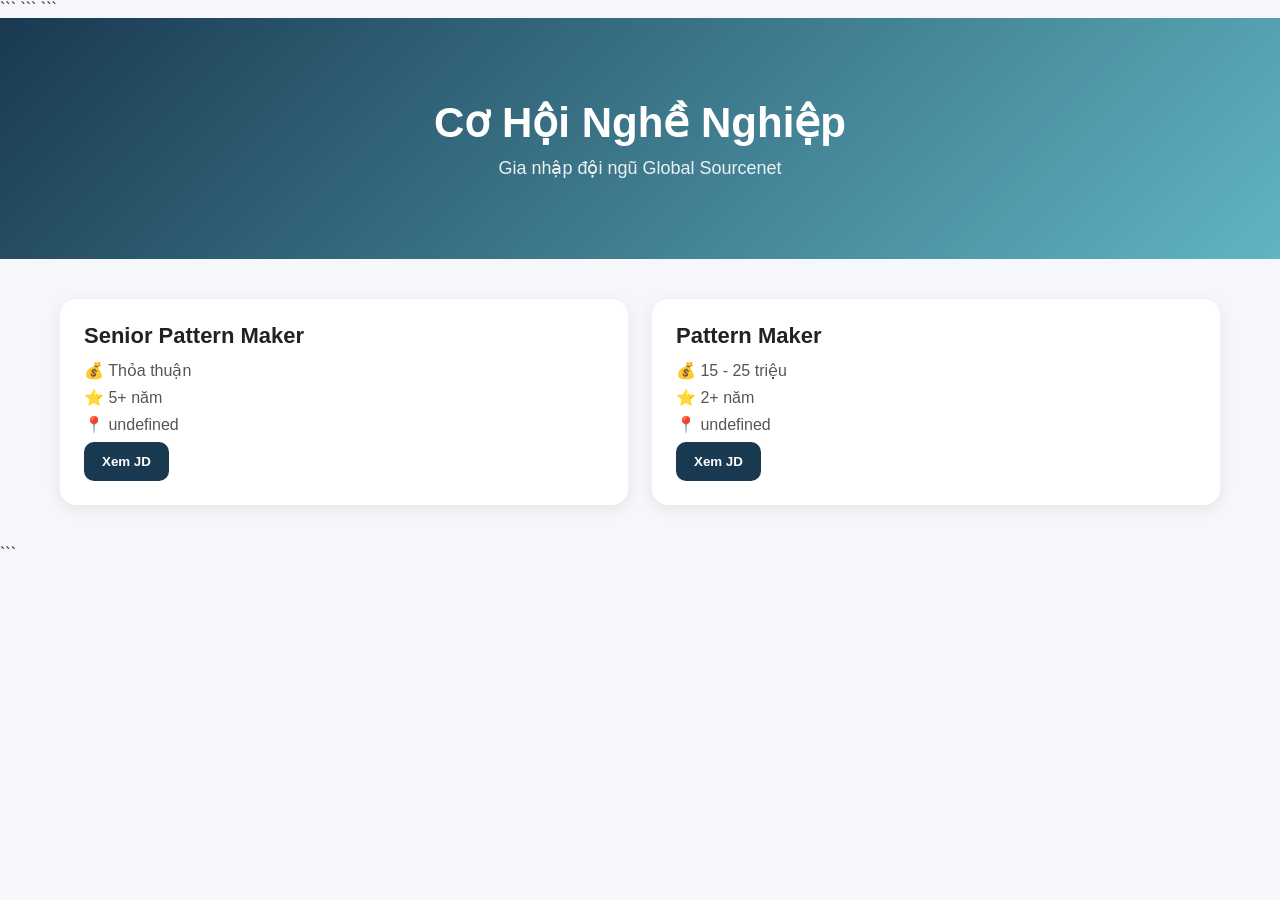
<file: pages/gsnc/danh-sach-viec-lam/index.html>
<!DOCTYPE html>

<html lang="vi">
<head>
    <meta charset="UTF-8">
    <meta name="viewport" content="width=device-width, initial-scale=1.0">
    <title>Tuyển dụng - Global Sourcenet</title>

```
<link rel="stylesheet" href="css/style.css">
```

</head>
<body>

```
<header class="hero">
    <div class="hero-content">
        <h1>Cơ Hội Nghề Nghiệp</h1>
        <p>Gia nhập đội ngũ Global Sourcenet</p>
    </div>
</header>

<main class="container">

    <div id="job-list" class="job-grid">
        <div class="loading">
            Đang tải danh sách tuyển dụng...
        </div>
    </div>

</main>

<div id="jobModal" class="modal">
    <div class="modal-content">

        <button class="close-btn" id="closeModal">
            ×
        </button>

        <div id="modalBody"></div>

    </div>
</div>

<script src="js/app.js"></script>
```

</body>
</html>
</file>
<file: pages/gsnc/danh-sach-viec-lam/css/style.css>
*{
margin:0;
padding:0;
box-sizing:border-box;
}

body{
font-family:Segoe UI,Tahoma,Geneva,Verdana,sans-serif;
background:#f5f7fb;
color:#222;
}

.hero{
background:linear-gradient(135deg,#193951,#60b5c3);
color:white;
padding:80px 20px;
text-align:center;
}

.hero h1{
font-size:42px;
margin-bottom:10px;
}

.hero p{
opacity:.9;
font-size:18px;
}

.container{
max-width:1200px;
margin:auto;
padding:40px 20px;
}

.job-grid{
display:grid;
grid-template-columns:repeat(auto-fit,minmax(300px,1fr));
gap:24px;
}

.job-card{
background:white;
border-radius:16px;
padding:24px;
box-shadow:0 4px 16px rgba(0,0,0,.08);
transition:.3s;
}

.job-card:hover{
transform:translateY(-5px);
}

.job-title{
font-size:22px;
font-weight:700;
margin-bottom:12px;
}

.job-info{
margin-bottom:8px;
color:#555;
}

.badge{
display:inline-block;
padding:5px 10px;
border-radius:20px;
font-size:12px;
font-weight:700;
margin-bottom:15px;
}

.hot{
background:#ffe8e8;
color:#d62828;
}

.new{
background:#e7f5ff;
color:#1971c2;
}

.urgent{
background:#fff3bf;
color:#e67700;
}

.btn{
border:none;
padding:12px 18px;
border-radius:10px;
cursor:pointer;
font-weight:600;
}

.btn-primary{
background:#193951;
color:white;
}

.btn-primary:hover{
opacity:.9;
}

.modal{
display:none;
position:fixed;
inset:0;
background:rgba(0,0,0,.6);
z-index:999;
padding:20px;
}

.modal.show{
display:flex;
align-items:center;
justify-content:center;
}

.modal-content{
background:white;
width:100%;
max-width:700px;
border-radius:16px;
padding:30px;
position:relative;
max-height:90vh;
overflow:auto;
}

.close-btn{
position:absolute;
top:10px;
right:15px;
border:none;
background:none;
font-size:32px;
cursor:pointer;
}

.jd-title{
font-size:28px;
margin-bottom:20px;
}

.jd-section{
margin-bottom:20px;
}

.jd-section h3{
margin-bottom:10px;
}

.jd-section ul{
padding-left:20px;
}

.jd-section li{
margin-bottom:8px;
}

.action-buttons{
display:flex;
gap:12px;
flex-wrap:wrap;
margin-top:25px;
}

.action-buttons a{
text-decoration:none;
color:white;
padding:12px 18px;
border-radius:10px;
font-weight:600;
}

.call-btn{
background:#198754;
}

.zalo-btn{
background:#0068ff;
}

.loading{
text-align:center;
padding:50px;
}
</file>
